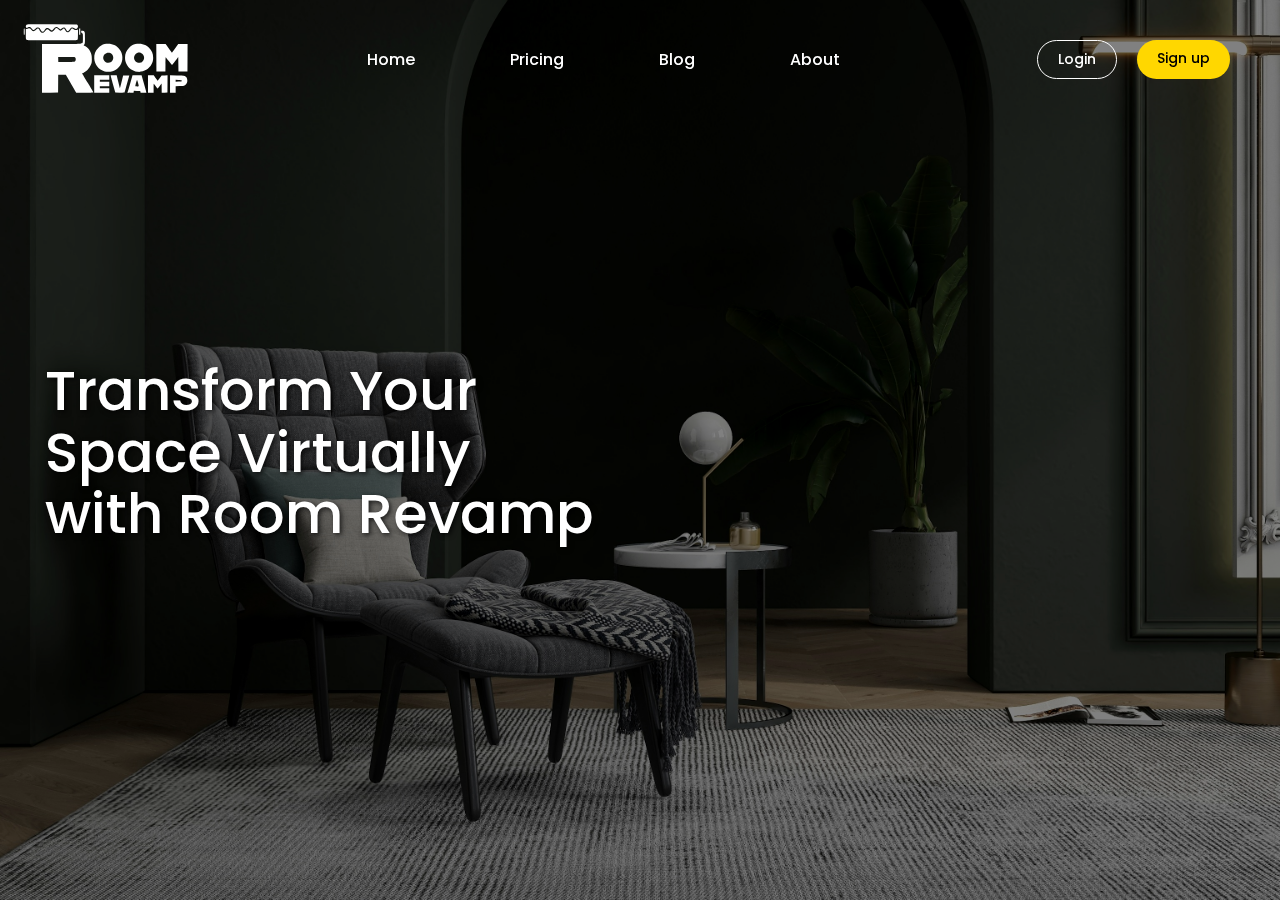
<file: RR/index.html>
<!DOCTYPE html>
<html lang="en">
<head>
    <meta charset="UTF-8">
    <meta name="viewport" content="width=device-width, initial-scale=1.0">
    <title>Room Revamp</title>
    <link rel="stylesheet" href="index.css">
</head>
<body>
    <header>
        <img src="Logo.svg" alt="Room Revamp Logo" class="logo">
        <nav>
            <ul class="nav-links">
                <li><a href="#">Home</a></li>
                <li><a href="#">Pricing</a></li>
                <li><a href="#">Blog</a></li>
                <li><a href="#">About</a></li>
            </ul>
            <div class="auth-buttons">
                <a href="Login.html" class="login-btn">Login</a>
                <a href="Signup.html" class="signup-btn">Sign up</a>
            </div>
        </nav>
    </header>
    <main>
        <div class="hero-section">
            <h1>Transform Your</h1>
            <h1>Space Virtually</h1>
            <h1>with Room Revamp</h1>
        </div>
        <img class="bgimg" src="main-bg.jpg" alt="Background Image">
    </main>
    <script src="script.js"></script>
</body>
</html>
</file>
<file: RR/index.css>
@import url('https://fonts.googleapis.com/css2?family=Newsreader:wght@400;700&display=swap');
@import url('https://fonts.googleapis.com/css2?family=Martel+Sans:wght@200;300;400;600;700;800;900&family=Poppins:ital,wght@0,100;0,200;0,300;0,400;0,500;0,600;0,700;0,800;0,900;1,100;1,200;1,300;1,400;1,500;1,600;1,700;1,800;1,900&family=Roboto:ital,wght@0,100;0,300;0,400;0,500;0,700;0,900;1,100;1,300;1,400;1,500;1,700;1,900&display=swap');
/* General Reset */
* {
    margin: 0;
    padding: 0;
    box-sizing: border-box;
    font-family: "Poppins", sans-serif;
    font-weight: 500;
}

/* Body Style */
body {
    background-color: #000000;
    color: white;
    overflow-x: hidden;
}

/* Background Image */
.bgimg {
    width: 100vw;
    height: 100vh;
    object-fit: cover;
    position: absolute;
    z-index: -1;
    opacity: 0.5;
    filter: contrast(1.1);
}

/* Header */
header {
    width: 100%;
    padding: 20px 50px;
    display: flex;
    justify-content: space-between;
    align-items: center;
    position: fixed;
    top: 0;
    z-index: 1000;
}

/* Logo */
.logo {
    top: -70px;
    left: -30px;
    width: 270px;
    position: absolute;
}

/* Navigation Links */
nav {
    display: flex;
    justify-content: space-between;
    align-items: center;
    width: 100%;
    margin-top: 20px;
}

.nav-links {
    list-style: none;
    display: flex;
    flex: 1;
    margin-left: 120px;
    justify-content: center;
    align-items: center;
    gap: 75px; /* Adjust spacing between menu items */
}

.nav-links li a {
    text-decoration: none;
    color: white;
    font-size: 16px;
    padding: 6px 10px;
    transition: all 0.3s;
}

.nav-links li a:hover {
    color: #ffd700; /* Highlight color on hover */
}

/* Authentication Buttons */
.auth-buttons {
    display: flex;
    gap: 20px;
}

.auth-buttons a {
    text-decoration: none;
    padding: 8px 20px;
    border-radius: 20px;
    font-size: 14px;
    transition: all 0.3s ease;
}

.login-btn {
    background: transparent;
    color: white;
    border: 1px solid white;
}

.login-btn:hover {
    background-color: white;
    color: black;
}

.signup-btn {
    background-color: #ffd700;
    color: black;
    border: none;
}

.signup-btn:hover {
    background-color: #e6c300;
}

/* Hero Section */
.hero-section {
    position: absolute;
    top: 40%;
    left: 3.5%; /* Position the text closer to the left side */
    text-align: left; /* Align text to the left */
    z-index: 2;
    color: white;
}

.hero-section h1 {
    font-size: 3.5rem;
    line-height: 1.1;
    text-shadow: 2px 2px 5px rgba(0, 0, 0, 0.7);
    font-family: 'Poppins', sans-serif;
}
</file>
